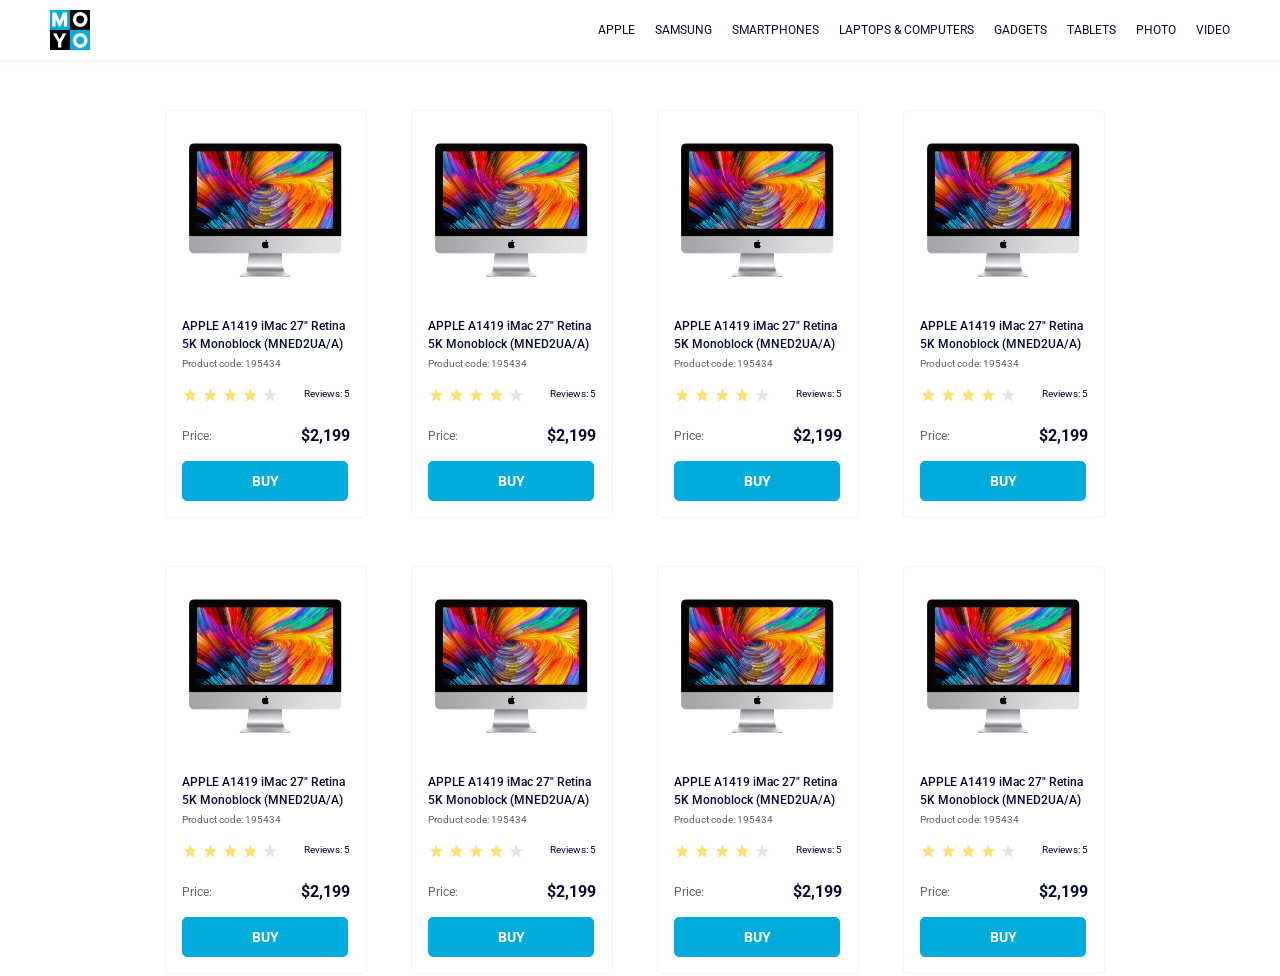
<file: index.html>
<!doctype html><html lang="en"><head><meta charset="utf-8"><meta name="viewport" content="width=device-width, initial-scale=1.0"><title>Catalog</title><link rel="preconnect" href="https://fonts.gstatic.com"><link href="https://fonts.googleapis.com/css2?family=Roboto:wght@400;500;700&display=swap" rel="stylesheet"><link rel="stylesheet" href="index.a0c7ae83.css"><link rel="preconnect" href="https://fonts.googleapis.com"><link rel="preconnect" href="https://fonts.gstatic.com"><link href="https://fonts.googleapis.com/css2?family=Poppins:wght@400;500;700&family=Roboto:wght@400;500;700&display=swap" rel="stylesheet"></head><body> <header class="header"> <div class="logo"> <a href="#" class="logo__link"> <img class="logo__image" src="logo.eddae0ff.png" alt="Logo Moyo"> </a> </div> <nav class="nav"> <ul class="nav__list"> <li class="nav__item"> <a class="is-active nav__link" href="#apple"> apple </a> </li> <li class="nav__item"> <a class="nav__link" href="#samsung"> samsung </a> </li> <li class="nav__item"> <a class="nav__link" href="#smartphones"> smartphones </a> </li> <li class="nav__item"> <a class="nav__link" href="#laptops&computers" data-qa="nav-hover"> laptops&nbsp;&&nbsp;computers </a> </li> <li class="nav__item"> <a class="nav__link" href="#gadgets"> gadgets </a> </li> <li class="nav__item"> <a class="nav__link" href="#tablets"> tablets </a> </li> <li class="nav__item"> <a class="nav__link" href="#photo"> photo </a> </li> <li class="nav__item"> <a class="nav__link" href="#video"> video </a> </li> </ul> </nav> </header> <main class="container"> <div class="card"> <div class="card__top"> <img class="card__image" src="imac.202c52ff.jpeg" alt="imac photo"> </div> <div class="card__title"> APPLE A1419 iMac 27" Retina 5K Monoblock (MNED2UA/A) </div> <div class="product"> <div class="product__code">Product code: 195434</div> <div class="stars stars--4"> <div class="stars__item"></div> <div class="stars__item"></div> <div class="stars__item"></div> <div class="stars__item"></div> <div class="stars__item"></div> <div class="stars__reviews">Reviews: 5</div> </div> <div class="price"> Price: <div class="price__valor">$2,199</div> </div> <button class="button">BUY</button> </div> </div> <div class="card"> <div class="card__top"> <img class="card__image" src="imac.202c52ff.jpeg" alt="imac photo"> </div> <div class="card__title"> APPLE A1419 iMac 27" Retina 5K Monoblock (MNED2UA/A) </div> <div class="product"> <div class="product__code">Product code: 195434</div> <div class="stars stars--4"> <div class="stars__item"></div> <div class="stars__item"></div> <div class="stars__item"></div> <div class="stars__item"></div> <div class="stars__item"></div> <div class="stars__reviews">Reviews: 5</div> </div> <div class="price"> Price: <div class="price__valor">$2,199</div> </div> <button class="button">BUY</button> </div> </div> <div class="card"> <div class="card__top"> <img class="card__image" src="imac.202c52ff.jpeg" alt="imac photo"> </div> <div class="card__title"> APPLE A1419 iMac 27" Retina 5K Monoblock (MNED2UA/A) </div> <div class="product"> <div class="product__code">Product code: 195434</div> <div class="stars stars--4"> <div class="stars__item"></div> <div class="stars__item"></div> <div class="stars__item"></div> <div class="stars__item"></div> <div class="stars__item"></div> <div class="stars__reviews">Reviews: 5</div> </div> <div class="price"> Price: <div class="price__valor">$2,199</div> </div> <button class="button">BUY</button> </div> </div> <div class="card"> <div class="card__top"> <img class="card__image" src="imac.202c52ff.jpeg" alt="imac photo"> </div> <div class="card__title"> APPLE A1419 iMac 27" Retina 5K Monoblock (MNED2UA/A) </div> <div class="product"> <div class="product__code">Product code: 195434</div> <div class="stars stars--4"> <div class="stars__item"></div> <div class="stars__item"></div> <div class="stars__item"></div> <div class="stars__item"></div> <div class="stars__item"></div> <div class="stars__reviews">Reviews: 5</div> </div> <div class="price"> Price: <div class="price__valor">$2,199</div> </div> <button class="button">BUY</button> </div> </div> <div class="card"> <div class="card__top"> <img class="card__image" src="imac.202c52ff.jpeg" alt="imac photo"> </div> <div class="card__title"> APPLE A1419 iMac 27" Retina 5K Monoblock (MNED2UA/A) </div> <div class="product"> <div class="product__code">Product code: 195434</div> <div class="stars stars--4"> <div class="stars__item"></div> <div class="stars__item"></div> <div class="stars__item"></div> <div class="stars__item"></div> <div class="stars__item"></div> <div class="stars__reviews">Reviews: 5</div> </div> <div class="price"> Price: <div class="price__valor">$2,199</div> </div> <button class="button">BUY</button> </div> </div> <div class="card"> <div class="card__top"> <img class="card__image" src="imac.202c52ff.jpeg" alt="imac photo"> </div> <div class="card__title"> APPLE A1419 iMac 27" Retina 5K Monoblock (MNED2UA/A) </div> <div class="product"> <div class="product__code">Product code: 195434</div> <div class="stars stars--4"> <div class="stars__item"></div> <div class="stars__item"></div> <div class="stars__item"></div> <div class="stars__item"></div> <div class="stars__item"></div> <div class="stars__reviews">Reviews: 5</div> </div> <div class="price"> Price: <div class="price__valor">$2,199</div> </div> <button class="button">BUY</button> </div> </div> <div class="card"> <div class="card__top"> <img class="card__image" src="imac.202c52ff.jpeg" alt="imac photo"> </div> <div class="card__title"> APPLE A1419 iMac 27" Retina 5K Monoblock (MNED2UA/A) </div> <div class="product"> <div class="product__code">Product code: 195434</div> <div class="stars stars--4"> <div class="stars__item"></div> <div class="stars__item"></div> <div class="stars__item"></div> <div class="stars__item"></div> <div class="stars__item"></div> <div class="stars__reviews">Reviews: 5</div> </div> <div class="price"> Price: <div class="price__valor">$2,199</div> </div> <button class="button">BUY</button> </div> </div> <div class="card"> <div class="card__top"> <img class="card__image" src="imac.202c52ff.jpeg" alt="imac photo"> </div> <div class="card__title"> APPLE A1419 iMac 27" Retina 5K Monoblock (MNED2UA/A) </div> <div class="product"> <div class="product__code">Product code: 195434</div> <div class="stars stars--4"> <div class="stars__item"></div> <div class="stars__item"></div> <div class="stars__item"></div> <div class="stars__item"></div> <div class="stars__item"></div> <div class="stars__reviews">Reviews: 5</div> </div> <div class="price"> Price: <div class="price__valor">$2,199</div> </div> <button class="button">BUY</button> </div> </div> </main> </body></html>
</file>
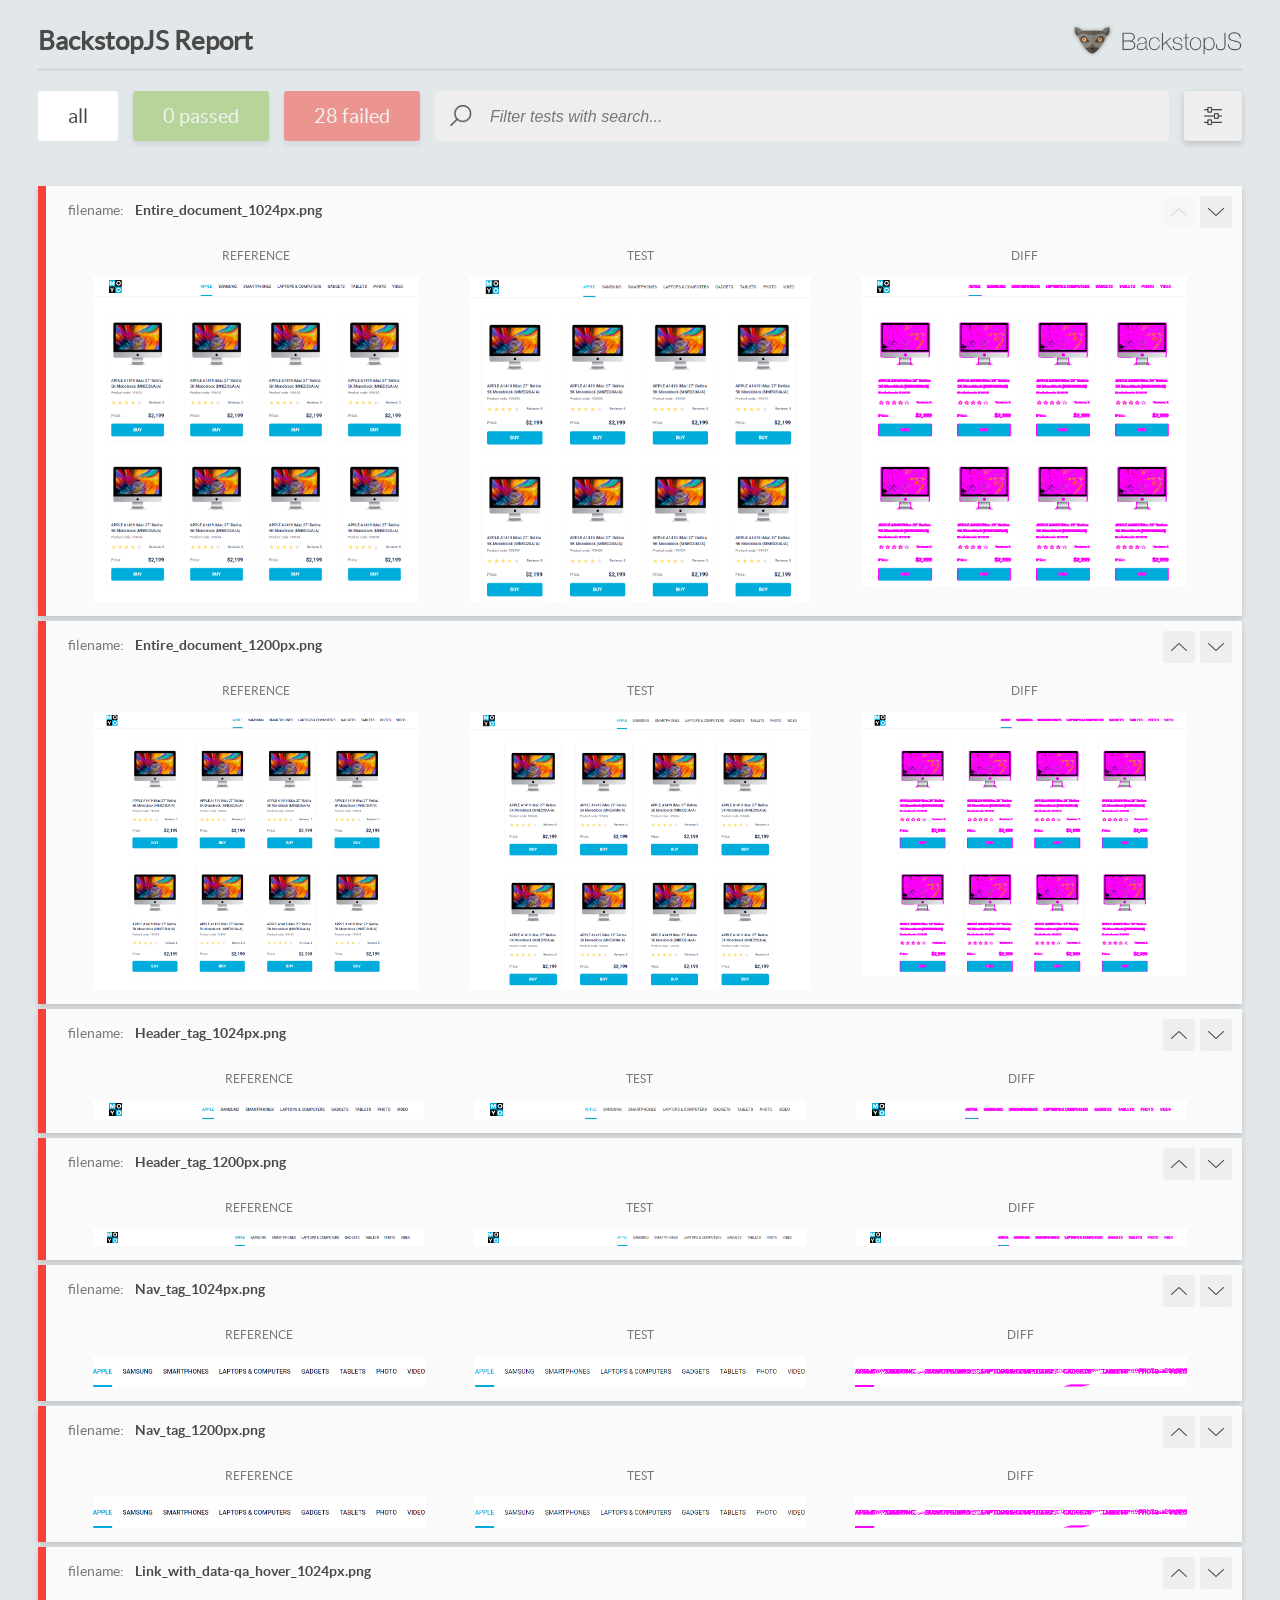
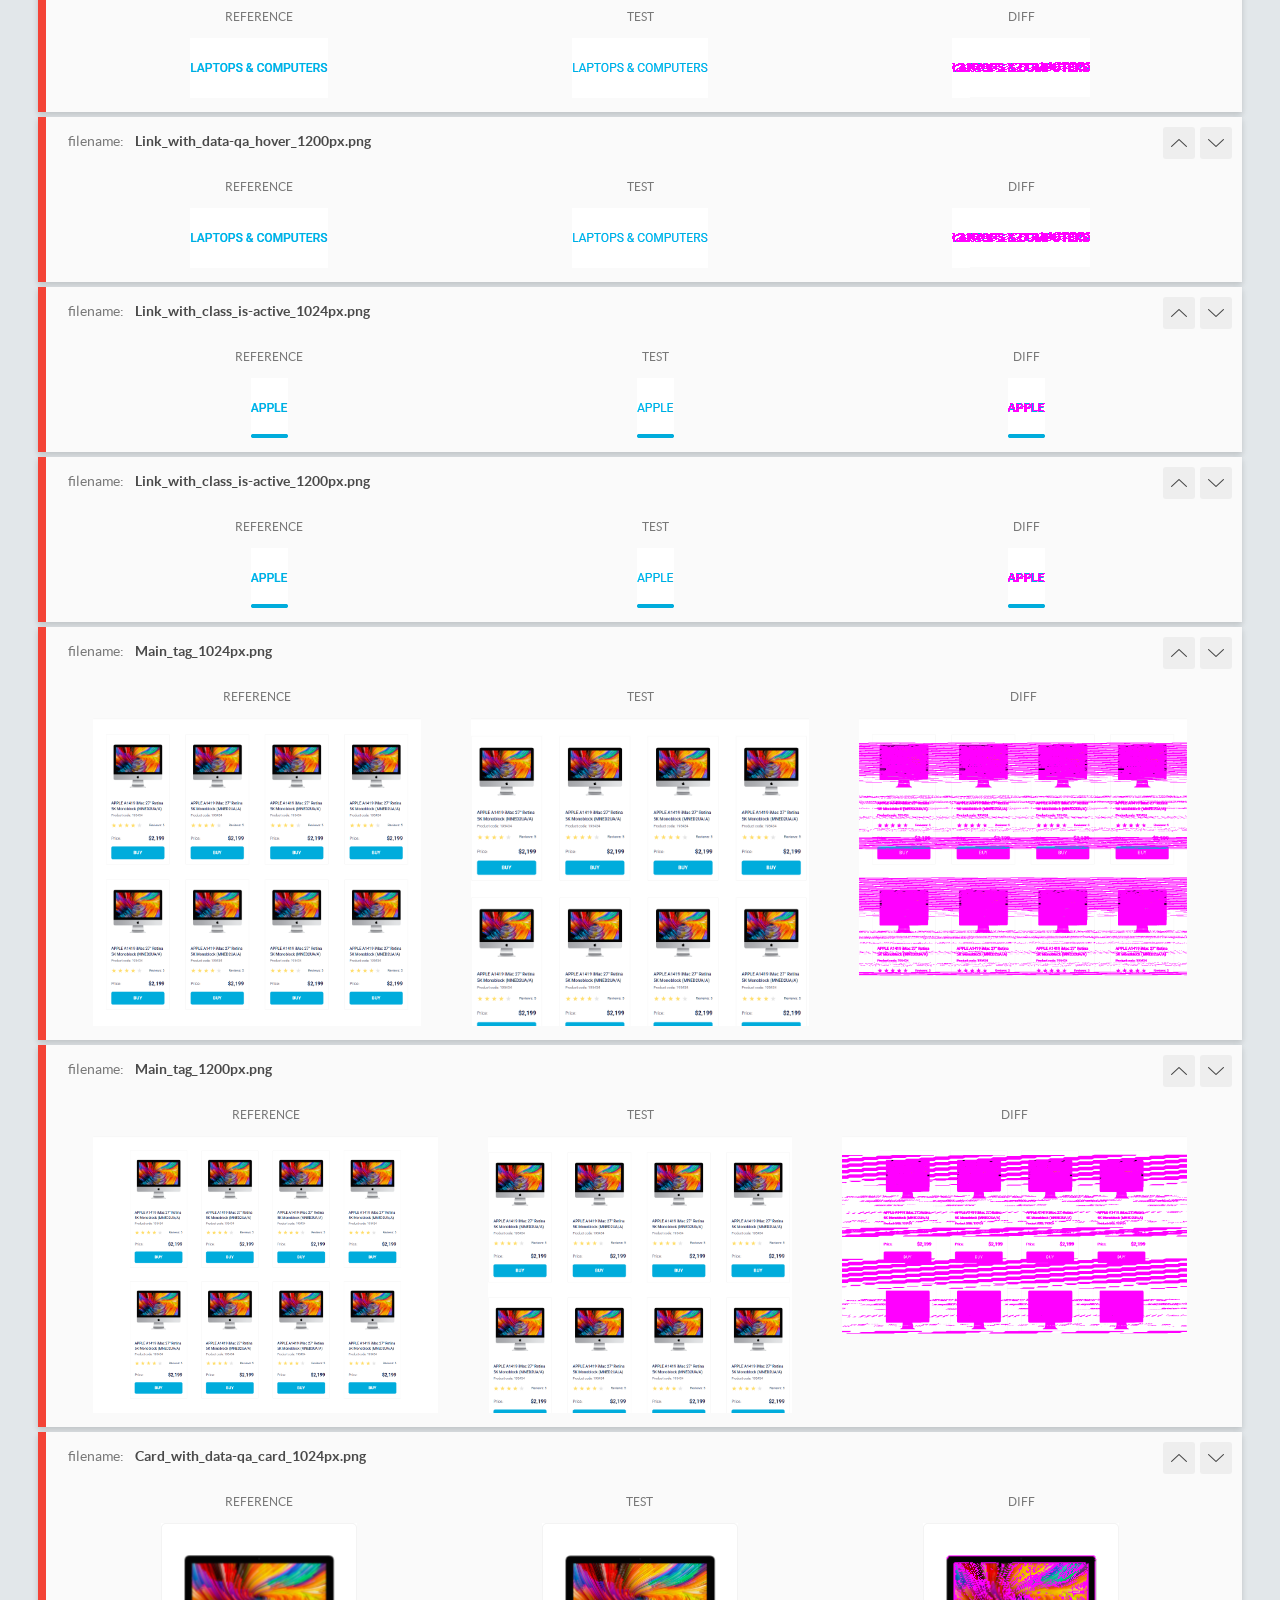
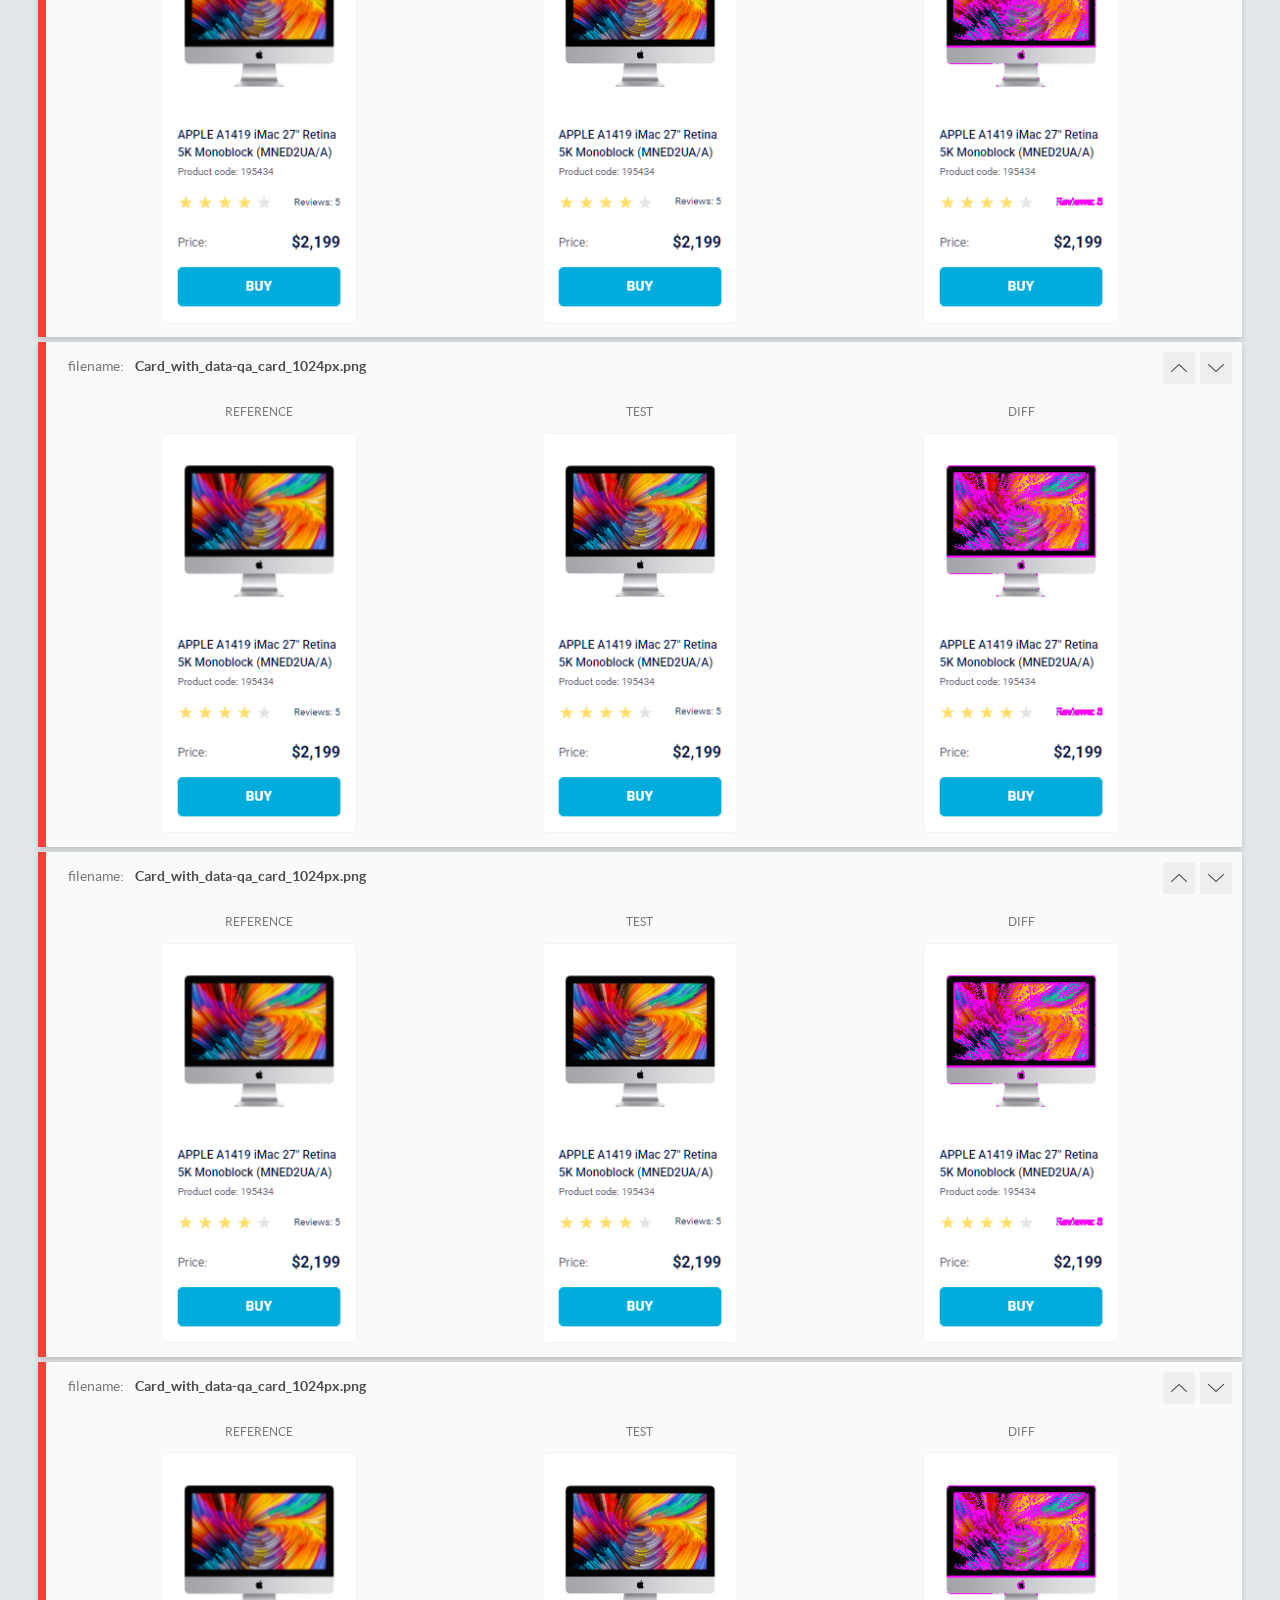
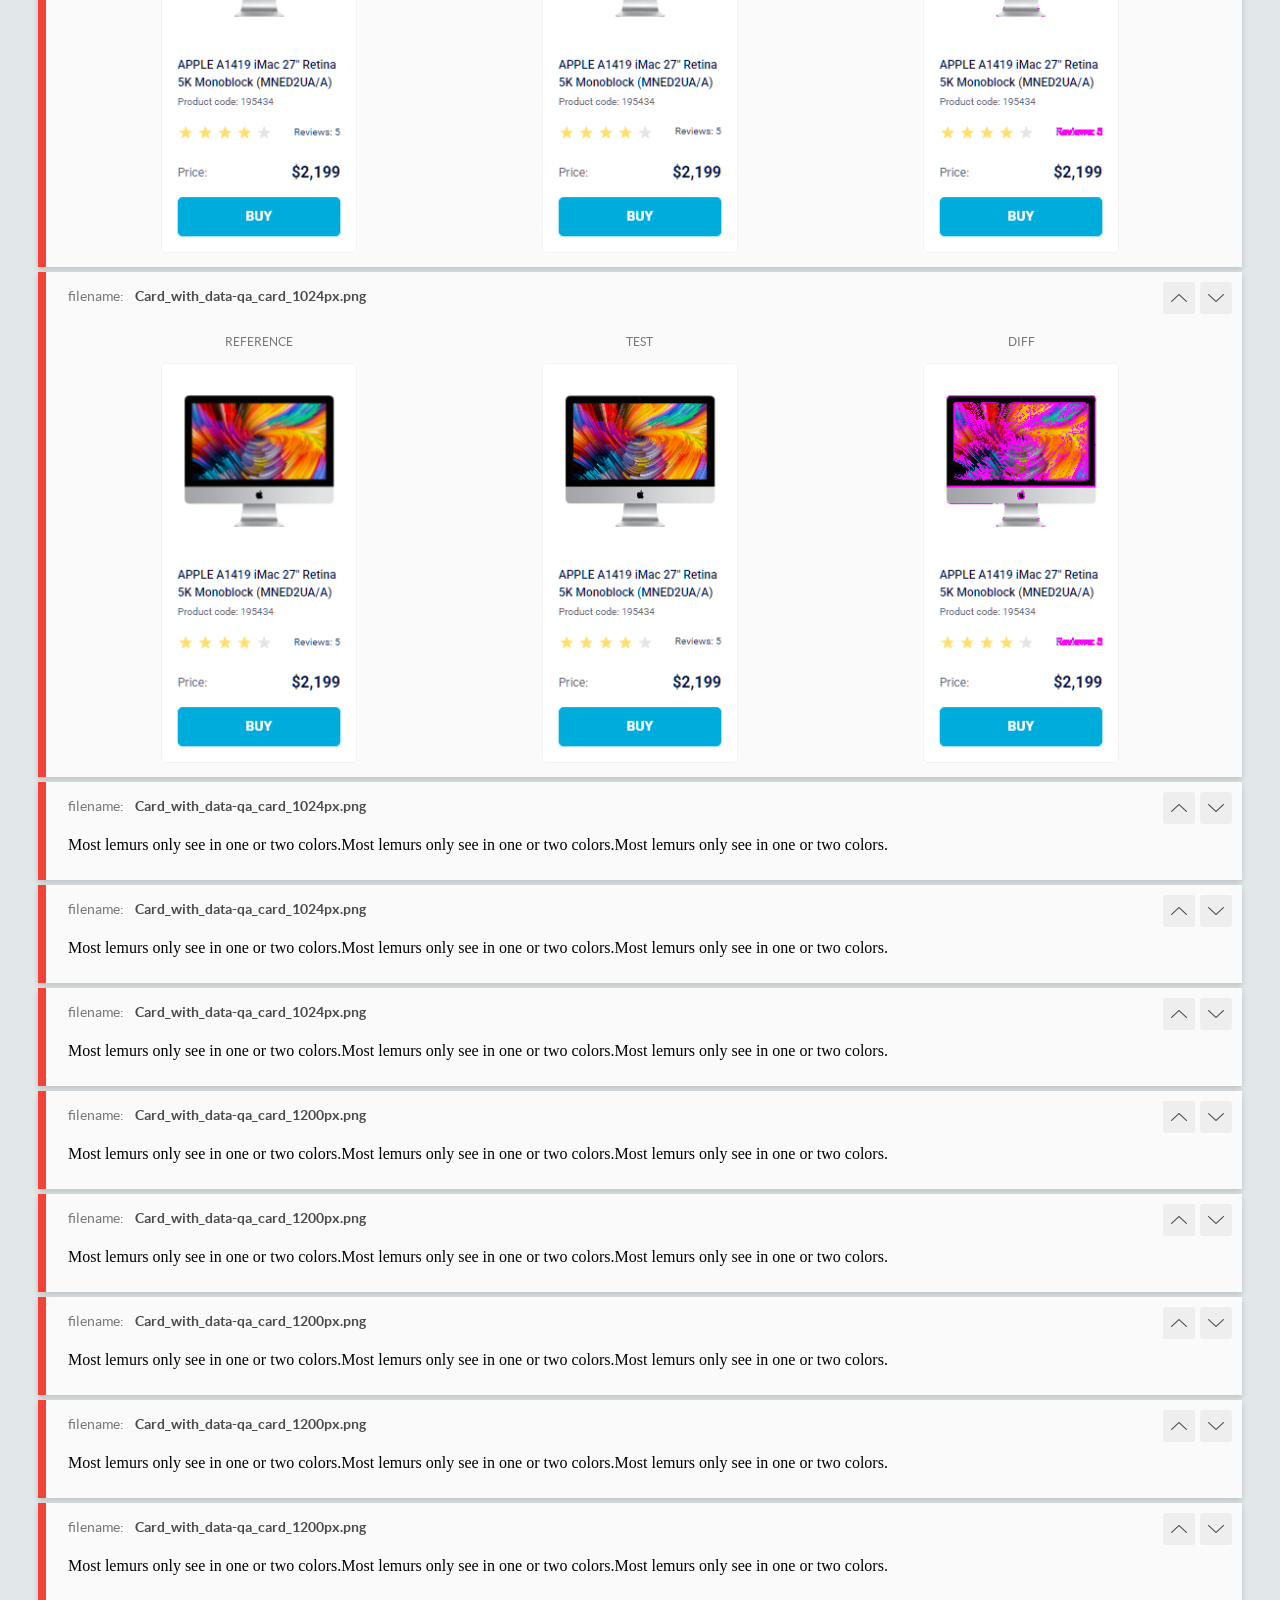
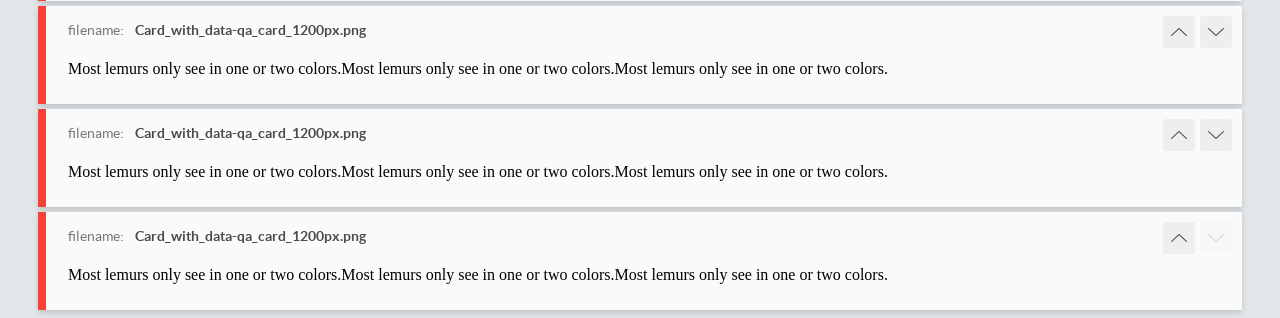
<file: report/html_report/index.html>
<!DOCTYPE html>
<html>
  <head>
    <meta charset="utf-8">
    <!-- Disable Cache -->
    <meta http-equiv="Cache-Control" content="no-cache, no-store, must-revalidate">
    <meta http-equiv="Pragma" content="no-cache">
    <meta http-equiv="Expires" content="0">

    <title>BackstopJS Report</title>

    <style>
      @font-face {
          font-family: 'latoregular';
          src: url('./assets/fonts/lato-regular-webfont.woff2') format('woff2'),
              url('./assets/fonts/lato-regular-webfont.woff') format('woff');
          font-weight: 400;
          font-style: normal;
      }
      @font-face {
          font-family: 'latobold';
          src: url('./assets/fonts/lato-bold-webfont.woff2') format('woff2'),
              url('./assets/fonts/lato-bold-webfont.woff') format('woff');
          font-weight: 700;
          font-style: normal;
      }

      .ReactModal__Body--open {
          overflow: hidden;
      }
      .ReactModal__Body--open .header {
        display: none;
      }

    </style>
  </head>
  <body style="background-color: #E2E7EA">
    <div id="root">

    </div>
    <script>
      function report (report) { // eslint-disable-line no-unused-vars
        window.tests = report;
      }
    </script>
    <script src="config.js"></script>
    <script src="index_bundle.js"></script>
  </body>
</html>
</file>
<file: index.a0c7ae83.css>
.roboto{font-optical-sizing:auto;font-family:Roboto,sans-serif;font-weight:auto;font-variation-settings:width 100;font-style:normal}html{font-family:Roboto,sans-serif}.card{background-color:#fff;border:1px solid #f3f3f3;border-radius:5px;width:200px;height:406px;transition:transform .3s}.card__top{display:flex}.card__title{color:#060b35;margin-top:40px;margin-left:16px;margin-right:16px;font-size:12px;font-weight:500;line-height:18px}.card__image{image-rendering:auto;image-rendering:-webkit-optimize-contrast;image-rendering:crisp-edges;image-rendering:smooth;width:160px;height:134px;margin-top:32px;margin-left:19px}.card:hover{transform:scale(1.2)}.card:hover .card__title{color:#34568b;transition:color .3s}.product{margin-left:16px;margin-right:16px}.product__code{color:#616070;margin-top:4px;font-size:10px;font-weight:400;line-height:14px;display:block}.stars{margin-top:16px;display:flex}.stars__item{background-image:url(star.822d561e.svg);background-position:50%;background-repeat:no-repeat;width:16px;height:16px}.stars__item:not(:last-child){margin-right:4px}.stars--1 .stars__item:nth-child(-n+1),.stars--2 .stars__item:nth-child(-n+2),.stars--3 .stars__item:nth-child(-n+3),.stars--4 .stars__item:nth-child(-n+4),.stars--5 .stars__item:nth-child(-n+5){background-image:url(star-active.edda4c43.svg)}.stars__reviews{color:#060b35;margin-left:auto;font-size:10px;font-weight:400;line-height:14px}.price{color:#616070;margin-top:24px;font-size:12px;font-weight:400;line-height:18px;display:flex}.price__valor{color:#060b35;margin-left:auto;font-size:16px;font-weight:700;line-height:18px}.button{color:#fff;background-color:#00acdc;border:1px solid #00acdc;border-radius:5px;width:166px;height:40px;margin-top:16px;font-family:Roboto,Arial,Helvetica,sans-serif;font-size:14px;font-weight:700;line-height:16px}.button:hover{color:#00acdc;background-color:#fff;border-radius:5px;transition:background-color .3s,color .3s}.header{background-color:#fff;justify-content:space-between;align-items:center;padding:0 50px;display:flex;box-shadow:0 2px 4px #0000000d}.logo{opacity:1;width:40px;height:40px}.logo__link,.nav{align-items:center;display:flex}.nav__list{align-items:center;margin:0;padding:0;list-style:none;display:flex}.nav__item:not(:first-child){margin-left:20px}.nav__link{color:#060b35;text-transform:uppercase;align-items:center;height:60px;font-size:12px;text-decoration:none;transition:color .3s;display:flex}.nav__link:hover{color:#00acdc}.nav__link .is-active{color:#00acdc;position:relative}.nav__link .is-active:after{content:"";background-color:#00acdc;border-radius:8px;width:100%;height:4px;position:absolute;bottom:0;left:0}.container{grid-template-columns:repeat(1,200px);justify-content:start;gap:48px 46px;width:950px;height:816px;margin:0 auto;padding:50px 40px;display:grid}@media (width>=488px){.container{grid-template-columns:repeat(2,200px)}}@media (width>=768px){.container{grid-template-columns:repeat(3,200px)}}@media (width>=1024px){.container{grid-template-columns:repeat(4,200px)}}body{margin:0}
/*# sourceMappingURL=index.a0c7ae83.css.map */
</file>
